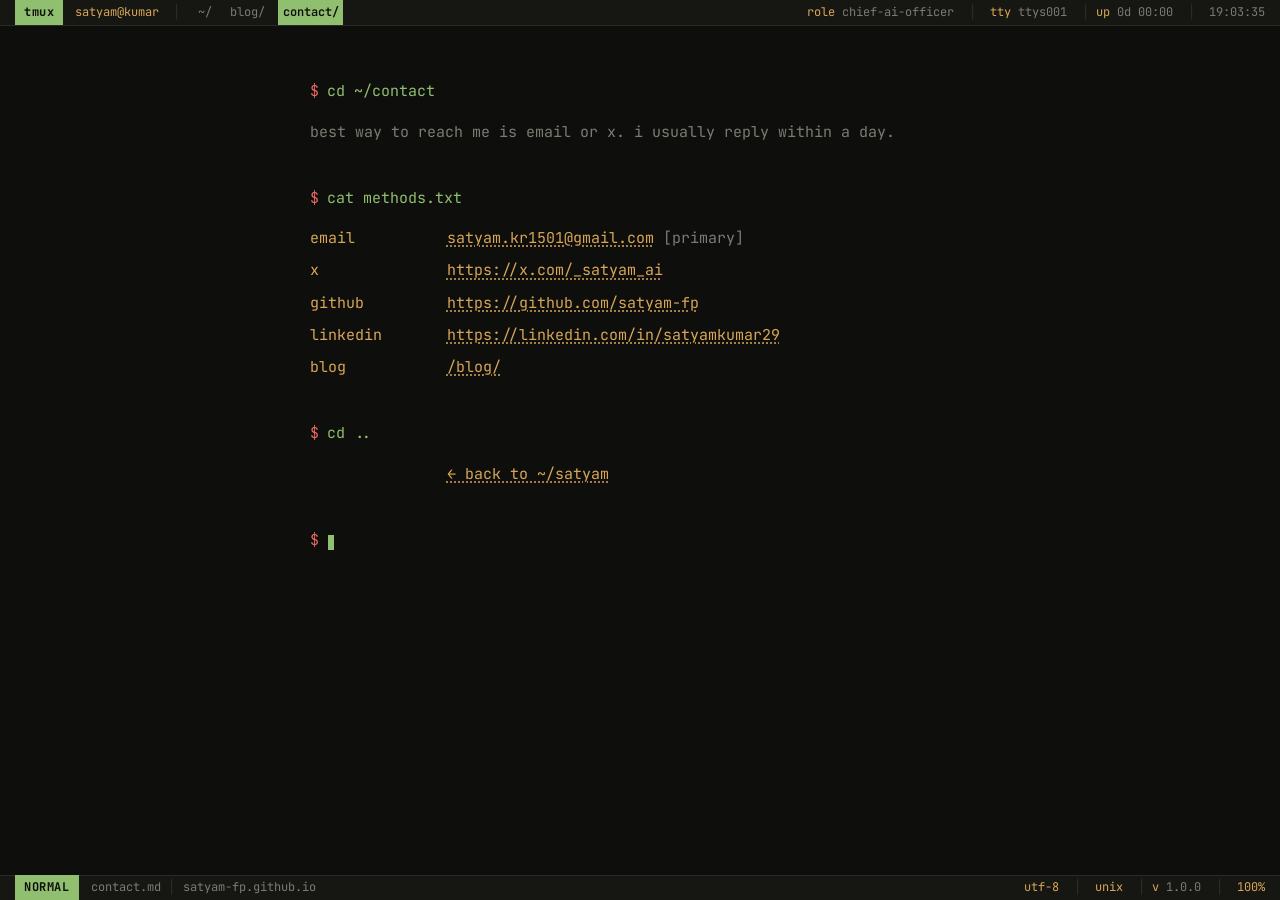
<file: contact/index.html>
<!DOCTYPE html>
<html lang="en">
<head>
<meta charset="UTF-8">
<meta name="viewport" content="width=device-width, initial-scale=1.0">
<title>satyam@kumar:~/contact$</title>
<link rel="preconnect" href="https://fonts.googleapis.com">
<link rel="preconnect" href="https://fonts.gstatic.com" crossorigin>
<link href="https://fonts.googleapis.com/css2?family=JetBrains+Mono:wght@400;500;700&display=swap" rel="stylesheet">
<link rel="stylesheet" href="../style.css">
<script src="../content.js" defer></script>
<script src="render.js" defer></script>
</head>
<body data-path="~/satyam/contact" data-file="contact.md">
<div class="statusbar-top">
  <span class="sb-chip">tmux</span>
  <span class="sb-user">satyam@kumar</span>
  <span class="sb-sep">│</span>
  <nav class="sb-nav">
    <a href="/">~/</a>
    <a href="/blog/">blog/</a>
    <a href="/contact/" class="active">contact/</a>
  </nav>
  <span class="sb-spacer"></span>
  <span class="sb-right sb-hide-sm"><span class="k">role</span> chief-ai-officer <span class="sb-sep">│</span> <span class="k">tty</span> ttys001 <span class="sb-sep">│</span></span>
  <span class="sb-right"><span class="k">up</span> <span data-bar="uptime">0d 00:00</span> <span class="sb-sep">│</span> <span data-bar="clock">--:--:--</span></span>
</div>
<main id="root"></main>
<div class="statusbar-bot">
  <span class="sb-chip">NORMAL</span>
  <span class="sb-dim">contact.md</span>
  <span class="sb-sep">│</span>
  <span class="sb-dim sb-hide-sm">satyam-fp.github.io</span>
  <span class="sb-spacer"></span>
  <span class="sb-right sb-hide-sm"><span class="k">utf-8</span> <span class="sb-sep">│</span> <span class="k">unix</span> <span class="sb-sep">│</span></span>
  <span class="sb-right"><span class="k">v</span> 1.0.0 <span class="sb-sep">│</span> <span class="k">100%</span></span>
</div>
<script>
  const start = Date.now();
  const pad = n => String(n).padStart(2, "0");
  function tick() {
    const now = new Date();
    const clock = document.querySelector('[data-bar="clock"]');
    if (clock) clock.textContent = `${pad(now.getHours())}:${pad(now.getMinutes())}:${pad(now.getSeconds())}`;
    const upEl = document.querySelector('[data-bar="uptime"]');
    if (upEl) {
      const s = Math.floor((Date.now() - start) / 1000);
      const days = Math.floor(s / 86400);
      const h = Math.floor((s % 86400) / 3600);
      const m = Math.floor((s % 3600) / 60);
      upEl.textContent = `${days}d ${pad(h)}:${pad(m)}`;
    }
  }
  tick();
  setInterval(tick, 1000);
</script>
</body>
</html>
</file>
<file: style.css>
/* terminal / man-page aesthetic.
   Monospace everywhere. README vibes. */

:root {
  --bg: #0e0e0c;
  --ink: #e6e1d5;
  --muted: #7d7a72;
  --accent: #8fbf6f;
  --accent-2: #d8a657;
  --rule: #2a2a26;
  --prompt: #ea6962;
}

* { box-sizing: border-box; }

html, body {
  margin: 0;
  background: var(--bg);
  color: var(--ink);
  font-family: "JetBrains Mono", ui-monospace, "SF Mono", Menlo, Consolas, monospace;
  font-size: 15px;
  line-height: 1.8;
}

body {
  padding: 1.7rem 0 1.7rem; /* leaves space for fixed status bars */
}

main {
  max-width: 80ch;
  margin: 0 auto;
  padding: 3.5rem 2rem 4rem;
}

/* Top tmux-style status bar */
.statusbar-top, .statusbar-bot {
  position: fixed;
  left: 0;
  right: 0;
  display: flex;
  align-items: center;
  font-size: 12px;
  line-height: 1.7rem;
  height: 1.7rem;
  padding: 0 1rem;
  z-index: 100;
  font-family: inherit;
  user-select: none;
}

.statusbar-top {
  top: 0;
  background: #161613;
  border-bottom: 1px solid var(--rule);
  color: var(--muted);
}

.statusbar-bot {
  bottom: 0;
  background: #161613;
  border-top: 1px solid var(--rule);
  color: var(--muted);
}

.sb-chip {
  background: var(--accent);
  color: #0e0e0c;
  font-weight: 700;
  padding: 0 0.6rem;
  margin-right: 0.8rem;
  letter-spacing: 0.05em;
}
.sb-chip-2 { background: var(--accent-2); }
.sb-chip-3 { background: var(--prompt); color: #0e0e0c; }

.sb-path { color: var(--accent); margin-right: 0.8rem; }
.sb-user { color: var(--accent-2); margin-right: 0.4rem; }
.sb-sep { color: var(--rule); margin: 0 0.5rem; }
.sb-dim { color: var(--muted); }
.sb-spacer { flex: 1; }
.sb-right { color: var(--muted); }
.sb-right .k { color: var(--accent-2); }

.sb-nav { display: inline-flex; gap: 0.6rem; align-items: center; margin-left: 0.4rem; }
.sb-nav a {
  color: var(--muted);
  text-decoration: none;
  border: none;
  padding: 0 0.3rem;
  transition: color 0.12s, background 0.12s;
}
.sb-nav a:hover { color: var(--accent); }
.sb-nav a.active { color: #0e0e0c; background: var(--accent); font-weight: 600; }

pre, .block {
  margin: 0;
  white-space: pre-wrap;
  word-wrap: break-word;
}

.prompt-line {
  color: var(--ink);
  margin: 2.6rem 0 0.9rem;
}
.prompt { color: var(--prompt); margin-right: 0.5rem; }
.prompt-cmd { color: var(--accent); }
.prompt-line:first-child { margin-top: 0; }

.section {
  margin-bottom: 1rem;
}

.row {
  display: grid;
  grid-template-columns: 14ch 1fr;
  gap: 1.2ch;
  margin-bottom: 0.35rem;
}

.row .k { color: var(--accent-2); }
.row .v { color: var(--ink); }

.bullet {
  margin: 0;
  padding-left: 0;
}
.bullet li {
  list-style: none;
  padding-left: 2.5ch;
  position: relative;
  margin-bottom: 1.2rem;
}
.bullet li::before {
  content: "*";
  position: absolute;
  left: 0;
  color: var(--accent);
}

.title-line { color: var(--accent); font-weight: 500; }
.dim { color: var(--muted); }

a {
  color: var(--accent-2);
  text-decoration: underline;
  text-decoration-style: dotted;
  text-underline-offset: 3px;
}
a:hover { color: var(--accent); }

.banner {
  color: var(--accent);
  white-space: pre;
  font-size: 12px;
  line-height: 1.3;
  margin: 0 0 2.5rem;
  overflow-x: auto;
}

.cursor {
  display: inline-block;
  width: 0.6ch;
  height: 1em;
  background: var(--accent);
  vertical-align: text-bottom;
  animation: blink 1s steps(2) infinite;
  margin-left: 0.2ch;
}
@keyframes blink { 50% { opacity: 0; } }

.proj-group { margin-bottom: 2.4rem; }
.project-grid { display: grid; gap: 1.6rem; margin-top: 0.6rem; }

.project-card {
  border: 1px solid var(--rule);
  padding: 0.6rem 1.2rem 1.2rem;
  scroll-margin-top: 4rem;
}
/* The first prompt-line inside a card hugs the top edge */
.project-card .prompt-line:first-child { margin-top: 0.4rem; }

.project-title {
  font-size: 1.02rem;
  font-weight: 500;
  margin: 0.2rem 0 0.2rem;
  color: var(--ink);
  display: flex;
  align-items: center;
  gap: 0.8ch;
  flex-wrap: wrap;
}
.project-meta { margin-bottom: 0.9rem; }

.status {
  font-size: 0.72em;
  text-transform: lowercase;
  letter-spacing: 0.04em;
  padding: 0 0.6ch;
  border: 1px solid currentColor;
}
.status-active    { color: var(--accent); }
.status-exploring { color: var(--accent-2); }
.status-shipped   { color: var(--muted); }
.status-archived  { color: var(--muted); opacity: 0.7; }
.tag {
  display: inline-block;
  padding: 0 0.5ch;
  margin-right: 0.3ch;
  border: 1px solid var(--rule);
  color: var(--accent-2);
  font-size: 0.92em;
}
.rule {
  border: none;
  border-top: 1px dashed var(--rule);
  margin: 1.6rem 0;
}

@media (max-width: 600px) {
  main { padding: 1.5rem 1rem; }
  .row { grid-template-columns: 11ch 1fr; }
  body { font-size: 13px; }
  .statusbar-top, .statusbar-bot { font-size: 10px; padding: 0 0.5rem; }
  .sb-hide-sm { display: none; }
}
</file>
